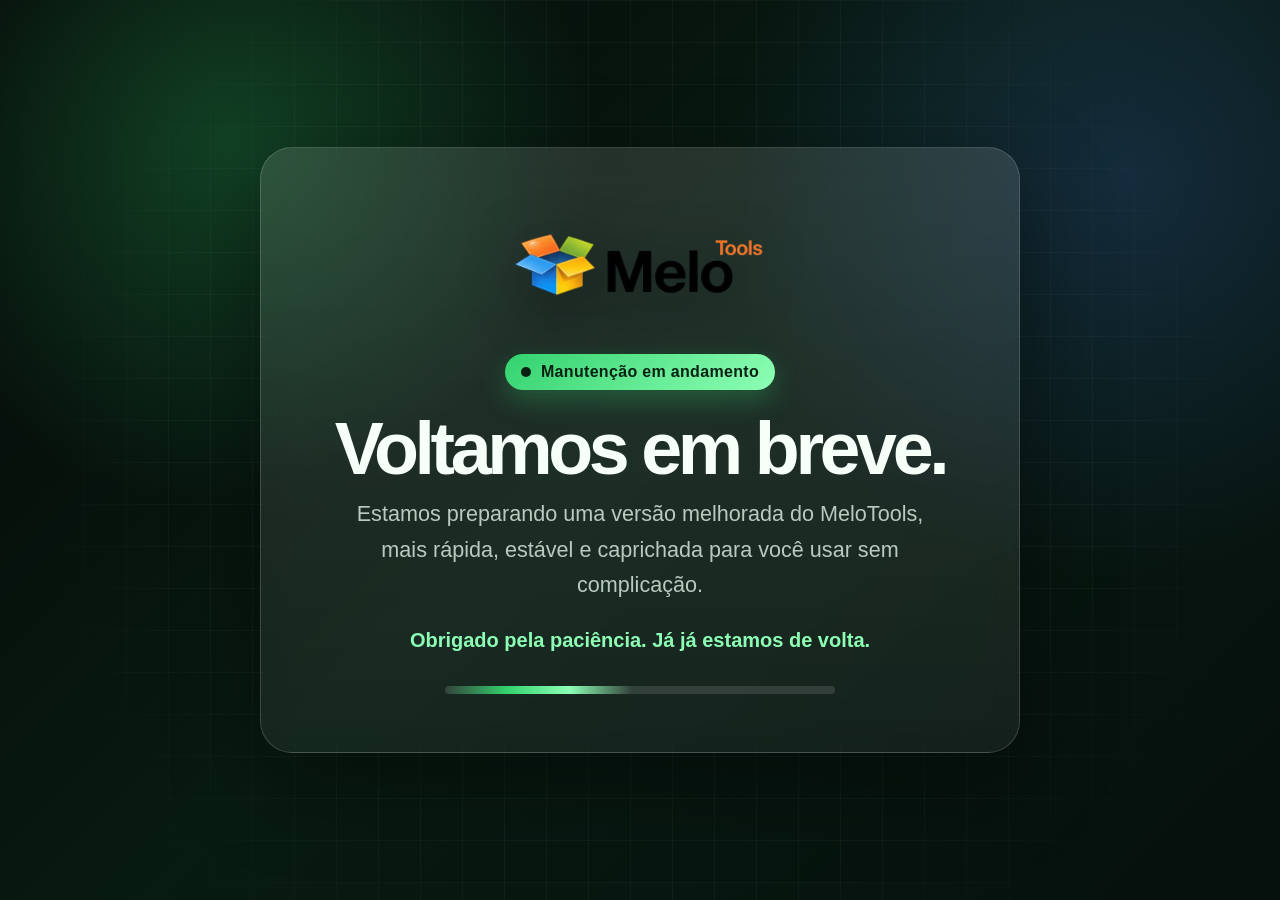
<file: maintenance/index.html>
<!doctype html>
<html lang="pt-BR">
<head>
  <meta charset="utf-8">
  <meta name="viewport" content="width=device-width, initial-scale=1">
  <meta name="robots" content="noindex, nofollow">
  <title>MeloTools em manutenção</title>
  <style>
    :root {
      --bg: #07110d;
      --panel: rgba(255, 255, 255, .08);
      --panel-border: rgba(255, 255, 255, .16);
      --text: #f7fff9;
      --muted: #b9cbbf;
      --green: #34d36f;
      --green-2: #8dffb5;
      --shadow: 0 30px 90px rgba(0, 0, 0, .42);
    }
    * { box-sizing: border-box; }
    html, body { height: 100%; }
    body {
      margin: 0;
      min-height: 100%;
      display: grid;
      place-items: center;
      padding: 28px;
      color: var(--text);
      font-family: "Trebuchet MS", Verdana, Arial, sans-serif;
      background:
        radial-gradient(circle at 18% 16%, rgba(52, 211, 111, .26), transparent 28%),
        radial-gradient(circle at 88% 20%, rgba(76, 132, 255, .18), transparent 30%),
        linear-gradient(135deg, #050807 0%, #081b12 48%, #06100d 100%);
      overflow: hidden;
    }
    body::before {
      content: "";
      position: fixed;
      inset: 0;
      background-image: linear-gradient(rgba(255,255,255,.035) 1px, transparent 1px), linear-gradient(90deg, rgba(255,255,255,.035) 1px, transparent 1px);
      background-size: 42px 42px;
      mask-image: radial-gradient(circle at center, black 0 58%, transparent 82%);
      pointer-events: none;
    }
    .card {
      width: min(760px, 100%);
      position: relative;
      padding: clamp(28px, 6vw, 58px);
      text-align: center;
      border: 1px solid var(--panel-border);
      border-radius: 32px;
      background: linear-gradient(180deg, rgba(255,255,255,.12), rgba(255,255,255,.055));
      box-shadow: var(--shadow);
      backdrop-filter: blur(14px);
    }
    .logo {
      width: min(360px, 86%);
      height: auto;
      display: block;
      margin: 0 auto 28px;
      filter: drop-shadow(0 14px 30px rgba(0,0,0,.35));
    }
    .badge {
      display: inline-flex;
      align-items: center;
      gap: 10px;
      padding: 9px 16px;
      border-radius: 999px;
      color: #092113;
      background: linear-gradient(135deg, var(--green), var(--green-2));
      font-weight: 800;
      letter-spacing: .02em;
      box-shadow: 0 10px 26px rgba(52, 211, 111, .28);
    }
    .pulse {
      width: 10px;
      height: 10px;
      border-radius: 999px;
      background: #092113;
      animation: pulse 1.35s ease-in-out infinite;
    }
    h1 {
      margin: 24px 0 12px;
      font-size: clamp(2rem, 6vw, 4.6rem);
      line-height: .95;
      letter-spacing: -0.06em;
    }
    p {
      max-width: 590px;
      margin: 0 auto;
      color: var(--muted);
      font-size: clamp(1.05rem, 2.4vw, 1.35rem);
      line-height: 1.65;
    }
    .soon {
      margin-top: 26px;
      font-weight: 900;
      color: var(--green-2);
      font-size: clamp(1.05rem, 2.2vw, 1.25rem);
    }
    .bar {
      height: 8px;
      width: min(390px, 86%);
      margin: 34px auto 0;
      border-radius: 999px;
      background: rgba(255,255,255,.12);
      overflow: hidden;
    }
    .bar span {
      display: block;
      height: 100%;
      width: 48%;
      border-radius: inherit;
      background: linear-gradient(90deg, transparent, var(--green), var(--green-2), transparent);
      animation: load 1.65s ease-in-out infinite;
    }
    @keyframes pulse { 0%, 100% { transform: scale(.75); opacity: .65; } 50% { transform: scale(1.25); opacity: 1; } }
    @keyframes load { 0% { transform: translateX(-110%); } 100% { transform: translateX(230%); } }
    @media (max-width: 520px) {
      body { padding: 18px; }
      .card { border-radius: 24px; }
    }
  </style>
</head>
<body>
  <main class="card" role="main" aria-label="MeloTools em manutenção">
    <img class="logo" src="/maintenance/logo.png" alt="MeloTools">
    <div class="badge"><span class="pulse" aria-hidden="true"></span> Manutenção em andamento</div>
    <h1>Voltamos em breve.</h1>
    <p>Estamos preparando uma versão melhorada do MeloTools, mais rápida, estável e caprichada para você usar sem complicação.</p>
    <div class="soon">Obrigado pela paciência. Já já estamos de volta.</div>
    <div class="bar" aria-hidden="true"><span></span></div>
  </main>
</body>
</html>
</file>
